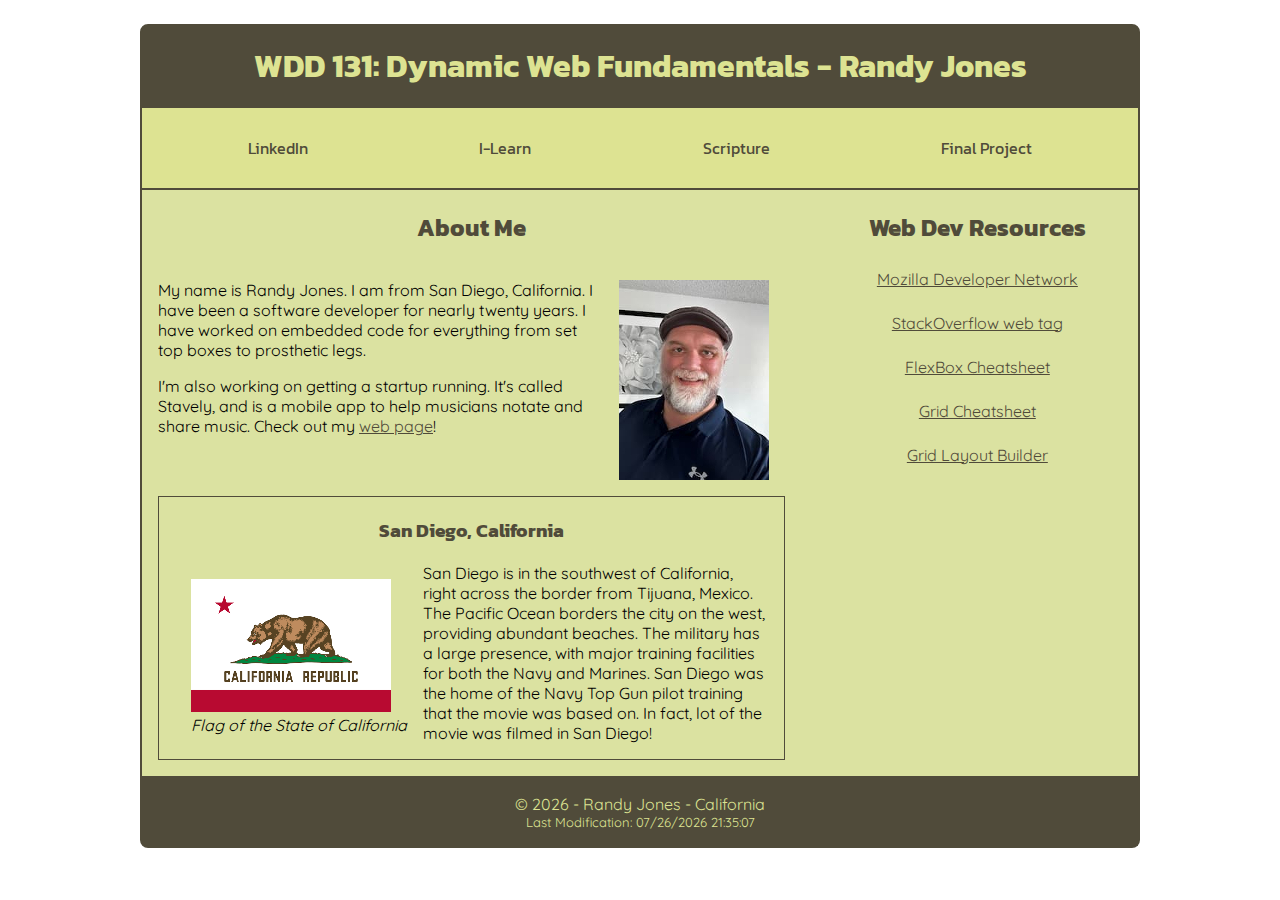
<file: index.html>
<!DOCTYPE html>
<html lang="en-US">
    <head>
        <meta charset="utf-8">
        <meta http-equiv="X-UA-Compatible" content="IE=edge">
        <title>WDD 131 - Dynamic Web Fundamentals - Randy Jones</title>
        <meta name="description" content="WDD 131 - Dynamic Web Fundamentals, Randy Jones, byu-i, dynamic css, home">
        <meta name="author" content="Randy Jones">
        <meta name="viewport" content="width=device-width, initial-scale=1">
        <link rel="preconnect" href="https://fonts.googleapis.com">
        <link rel="preconnect" href="https://fonts.gstatic.com" crossorigin>
        <link rel="stylesheet" href="styles/base.css">
    </head>
    <body>
        <script src="scripts/getdates.js" async defer></script>
        <header>
            <h1>WDD 131: Dynamic Web Fundamentals - Randy Jones</h1>
            <nav>
               <a href="https://www.linkedin.com/in/randytjones">LinkedIn</a>
               <a href="https://byui.instructure.com/">I-Learn</a>
               <a href="https://www.churchofjesuschrist.org/study/scriptures/ot/josh/24?lang=eng&id=p15#p15">Scripture</a>
               <a href="">Final Project</a>
            </nav>
        </header>
        <main>
            <section class="card">
                <h2>About Me</h2>
                <div class="introduction">
                    <img id="profile-img" src="images/profile.webp" alt="Profile picture">
                    <p>
                        My name is Randy Jones.  I am from San Diego, California.  I have been
                        a software developer for nearly twenty years.  I have worked on embedded
                        code for everything from set top boxes to prosthetic legs.
                    </p>
                    <p>
                        I'm also working on getting a startup running.  It's called Stavely, and
                        is a mobile app to help musicians notate and share music.  Check out my
                        <a href="https://www.stavely.xyz">web page</a>!
                    </p>
                </div>
                <div class="san-diego">
                    <h3>San Diego, California</h3>
                    <figure>
                        <img id="ca-flag-img" src="images/ca-flag.webp" alt="California flag">
                        <figcaption>Flag of the State of California</figcaption>
                    </figure>
                    <p>
                        San Diego is in the southwest of California, right across the border from Tijuana, Mexico.
                        The Pacific Ocean borders the city on the west, providing abundant beaches.  The military
                        has a large presence, with major training facilities for both the Navy and Marines.  San Diego
                        was the home of the Navy Top Gun pilot training that the movie was based on.  In fact,  lot of the
                        movie was filmed in San Diego!
                    </p>
                </div>
            </section>
            <section class="card">
                <h2>Web Dev Resources</h2>
                <ul>
                    <li><a href="https://developer.mozilla.org/en-US/">Mozilla Developer Network</a></li>
                    <li><a href="https://stackoverflow.com/questions/tagged/web">StackOverflow web tag</a></li>
                    <li><a href="https://flexbox.malven.co/">FlexBox Cheatsheet</a></li>
                    <li><a href="https://grid.malven.co/">Grid Cheatsheet</a></li>
                    <li><a href="https://alialaa.github.io/css-grid-cheat-sheet/">Grid Layout Builder</a></li>
                </ul>
            </section>
        </main>
        <footer>
            <p>&copy; <span id="currentyear"></span> - Randy Jones - California</p>
            <p id="lastModified"></p>
        </footer>
    </body>
</html>
</file>
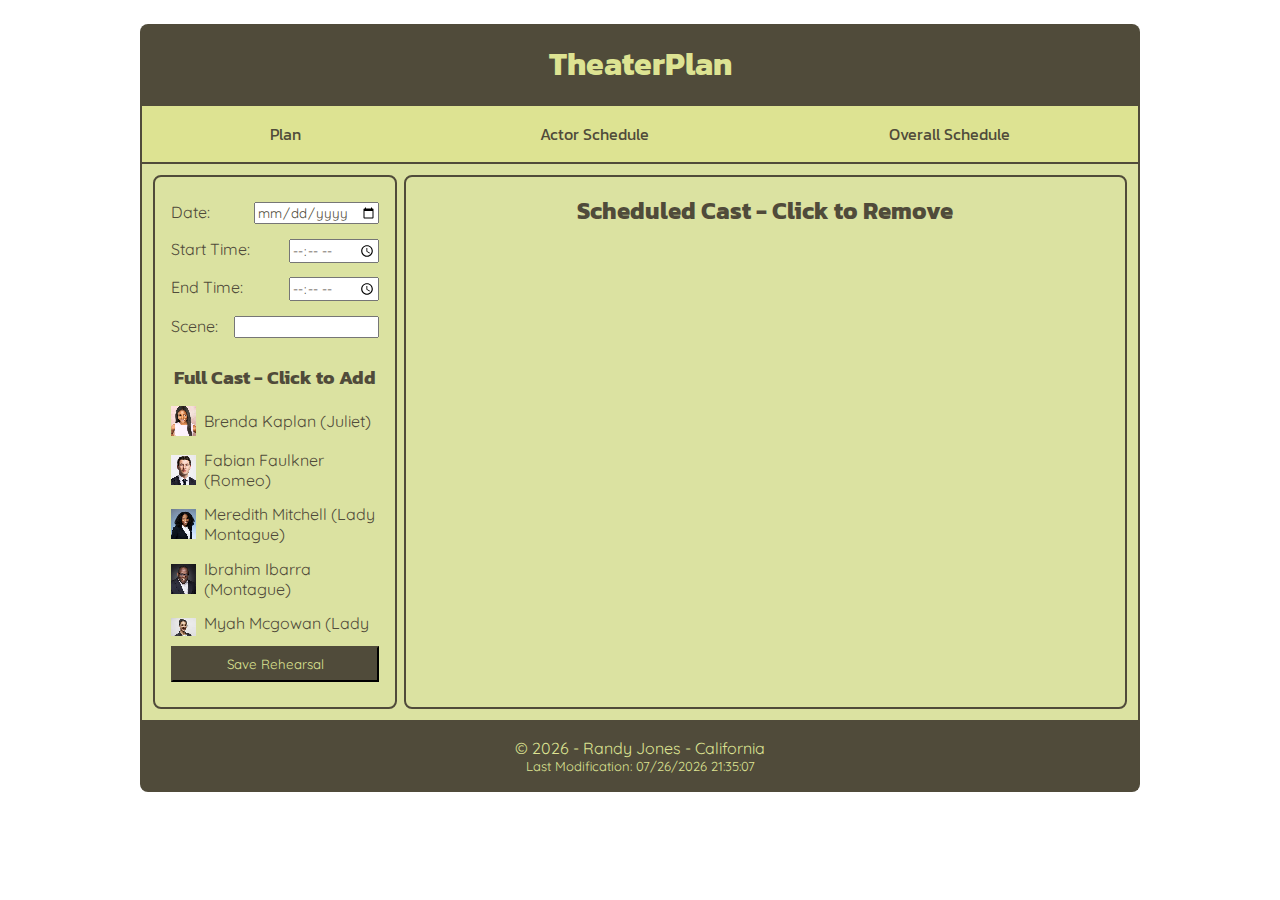
<file: project/index.html>
<!DOCTYPE html>
<html lang="en-US">
    <head>
        <meta charset="utf-8">
        <meta http-equiv="X-UA-Compatible" content="IE=edge">
        <title>Edit Rehearsal</title>
        <meta name="description" content="TheaterPlan - Schedule Rehearsal">
        <meta name="author" content="Randy Jones">
        <meta name="viewport" content="width=device-width, initial-scale=1">
        <link rel="stylesheet" href="styles/base.css">
        <link rel="preconnect" href="https://fonts.googleapis.com">
        <link rel="preconnect" href="https://fonts.gstatic.com" crossorigin>
        <script src="scripts/getdates.js" defer></script>
        <script src="scripts/index.js" defer></script>
    </head>
    <body>
        <header>
            <h1>TheaterPlan</h1>
            <nav>
                <a href="index.html">Plan</a>
                <a href="actor.html">Actor Schedule</a>
                <a href="overall.html">Overall Schedule</a>
            </nav>
        </header>
        <main>
            <div class="panel" id="details">
                <form onsubmit="save_form(event)">
                    <div class="input">
                        <label for="date">Date</label>
                        <input type="date" name="date" id="date" required>
                    </div>
                    <div class="input">
                        <label for="start-time">Start Time</label>
                        <input type="time" name="start-time" id="start-time" required>
                    </div>
                    <div class="input">
                        <label for="end-time">End Time</label>
                        <input type="time" name="end-time" id="end-time" required>
                    </div>
                    <div class="input">
                        <label for="scene">Scene</label>
                        <input type="text" name="scene" id="scene">
                    </div>
                    <h3>Full Cast - Click to Add</h3>
                    <div class="scrollable" id="fullcast"></div>
                    <div class="input">
                        <input type="submit" value="Save Rehearsal">
                    </div>
                </form>
            </div>
            <div class="panel" id="actors-panel">
                <h2>Scheduled Cast - Click to Remove</h2>
                <div id="actors"></div>
            </div>
        </main>
        <footer>
            <p>&copy; <span id="currentyear"></span> - Randy Jones - California</p>
            <p id="lastModified"></p>
        </footer>
    </body>
</html>
</file>
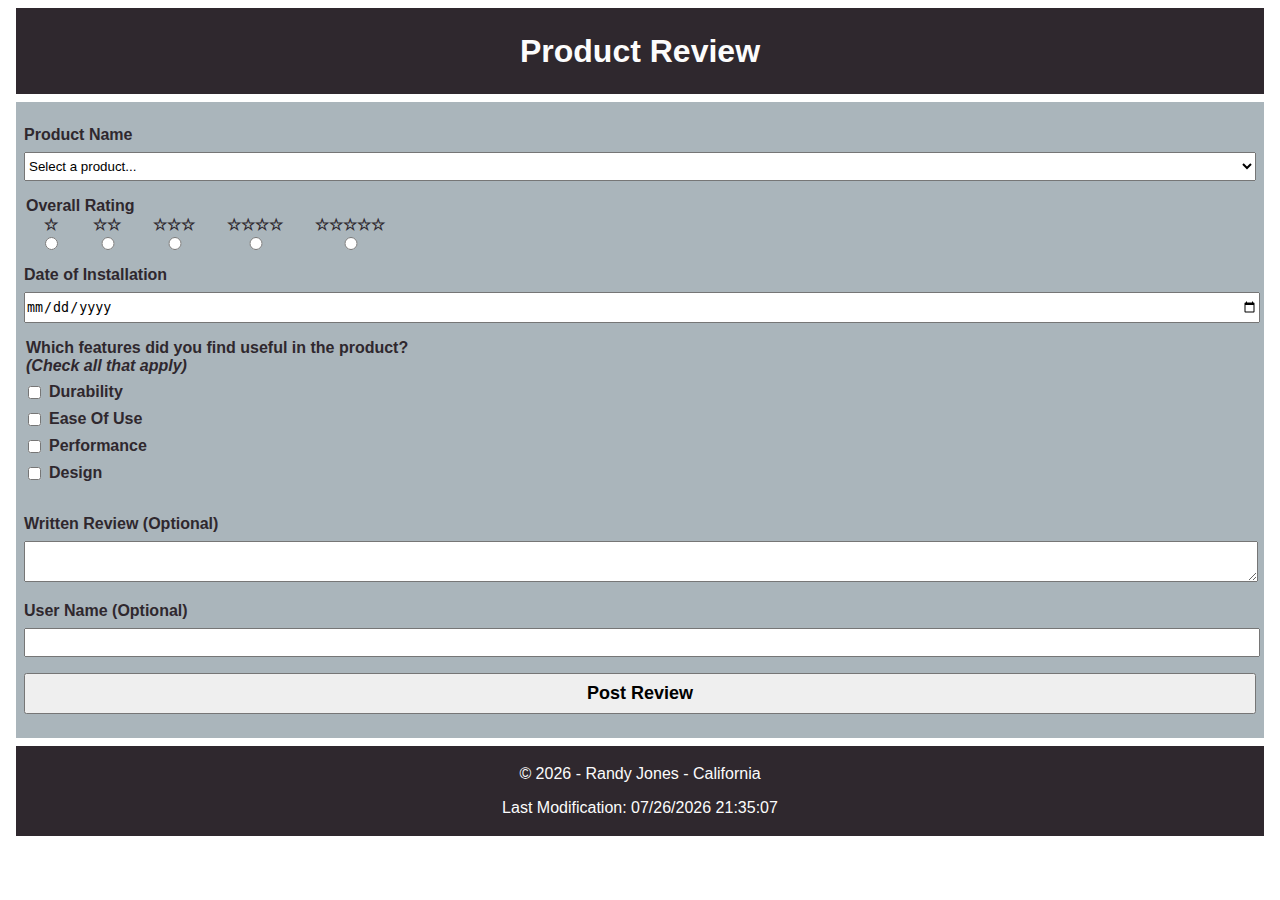
<file: form.html>
<!DOCTYPE html>
<html lang="en-US">
    <head>
        <meta charset="utf-8">
        <meta http-equiv="X-UA-Compatible" content="IE=edge">
        <title>Product Review</title>
        <meta name="description" content="Product Review form">
        <meta name="author" content="Randy Jones">
        <meta name="viewport" content="width=device-width, initial-scale=1">
        <link rel="preconnect" href="https://fonts.googleapis.com">
        <link rel="preconnect" href="https://fonts.gstatic.com" crossorigin>
        <link href="https://fonts.googleapis.com/css2?family=Arsenal+SC:ital,wght@0,400;0,700;1,400&display=swap" rel="stylesheet">
        <link rel="stylesheet" href="styles/form.css">
    </head>
    <body>
        <script src="scripts/form.js" defer></script>
        <script src="scripts/getdates.js" defer></script>
        <header>
            <h1>Product Review</h1>
        </header>
        <main>
            <form method="get" action="review.html">
                <label for="product">Product Name</label>
                <select name="product" id="product" required>
                    <option value="" selected disabled>Select a product...</option>
                </select>
                <fieldset id="rating">
                    <legend>Overall Rating</legend>
                    <div class="radio_group">
                        <div class="radio_input">
                            <label for="one_star">&star;</label>
                            <input type="radio" id="one_star" name="rating" value="one_star" required>
                        </div>
                        <div class="radio_input">
                            <label for="two_star">&star;&star;</label>
                            <input type="radio" id="two_star" name="rating" value="two_star" required>
                        </div>
                        <div class="radio_input">
                            <label for="three_star">&star;&star;&star;</label>
                            <input type="radio" id="three_star" name="rating" value="three_star" required>
                        </div>
                        <div class="radio_input">
                            <label for="four_star">&star;&star;&star;&star;</label>
                            <input type="radio" id="four_star" name="rating" value="four_star" required>
                        </div>
                        <div class="radio_input">
                            <label for="five_star">&star;&star;&star;&star;&star;</label>
                            <input type="radio" id="five_star" name="rating" value="five_star" required>
                        </div>
                    </div>
                </fieldset>
                <label>Date of Installation</label>
                <input type="date" name="date" id="date" required>
                <fieldset id="features">
                    <legend>
                        Which features did you find useful in the product?
                        <br>
                        <i>(Check all that apply)</i>
                    </legend>
                    <div class="checkbox_input">
                        <input type="checkbox" id="durability" name="durability">
                        <label for="durability">Durability</label>
                    </div>
                    <div class="checkbox_input">
                        <input type="checkbox" id="easeofuse" name="easeofuse">
                        <label for="easeofuse">Ease Of Use</label>
                    </div>
                    <div class="checkbox_input">
                        <input type="checkbox" id="performance" name="performance">
                        <label for="performance">Performance</label>
                    </div>
                    <div class="checkbox_input">
                        <input type="checkbox" id="design" name="design">
                        <label for="design">Design</label>
                    </div>
                </fieldset>
                <label for="review">Written Review (Optional)</label>
                <textarea id="review" name="review"></textarea>
                <label for="username">User Name (Optional)</label>
                <input type="text" id="username" name="username">
                <input type="submit" value="Post Review">
            </form>
        </main>
        <footer>
            <p>&copy; <span id="currentyear"></span> - Randy Jones - California</p>
            <p id="lastModified"></p>
        </footer>
    </body>
</html>
</file>
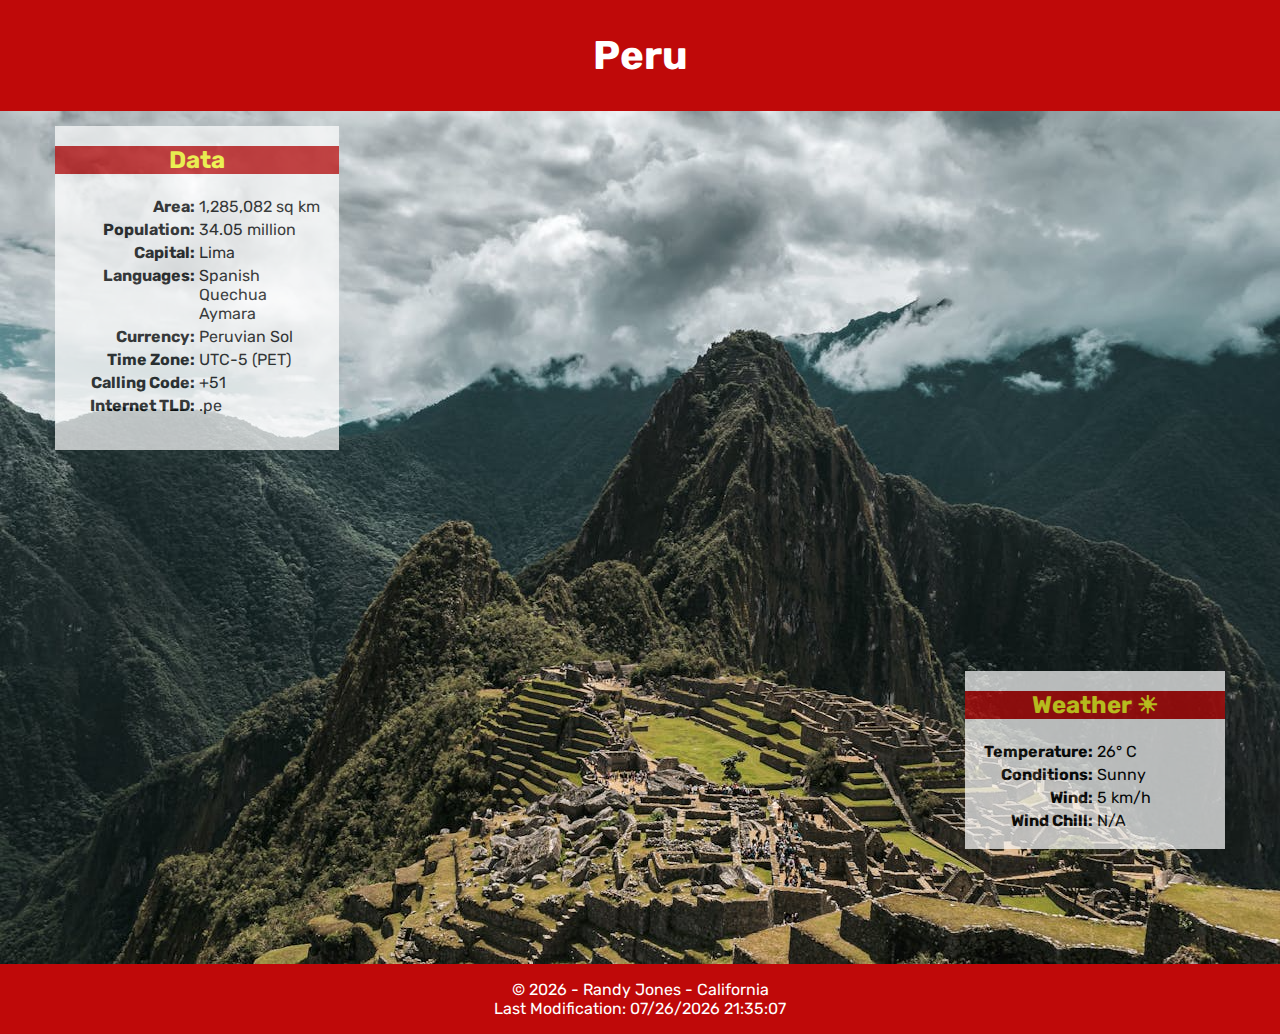
<file: place.html>
<!DOCTYPE html>
<html lang="en-US">
    <head>
        <meta charset="utf-8">
        <meta http-equiv="X-UA-Compatible" content="IE=edge">
        <title>WDD 131 - Week 2 - Peru</title>
        <meta name="description" content="WDD 131 - Week 2 - Peru">
        <meta name="author" content="Randy Jones">
        <meta name="viewport" content="width=device-width, initial-scale=1">
        <link rel="stylesheet" href="styles/place.css">
        <script src="scripts/place.js" defer></script>
        <script src="scripts/getdates.js" defer></script>
        <link rel="preconnect" href="https://fonts.googleapis.com">
        <link rel="preconnect" href="https://fonts.gstatic.com" crossorigin>
        <link href="https://fonts.googleapis.com/css2?family=Rubik:wght@300..900&display=swap" rel="stylesheet">
    </head>
    <body>
        <header>
            <h1>Peru</h1>
        </header>
        <main>
            <div id="hero">
                <picture>
                    <source media="(min-width:650px)" srcset="images/hero-large.webp">
                    <img id="hero-image" src="images/hero-small.webp" alt="Hero image">
                </picture>
                <article id="data">
                    <h2>Data</h2>
                    <table>
                        <tr><td class="label">Area:</td><td class="value">1,285,082 sq km</td></tr>
                        <tr><td class="label">Population:</td><td class="value">34.05 million</td></tr>
                        <tr><td class="label">Capital:</td><td class="value">Lima</td></tr>
                        <tr><td class="label">Languages:</td><td class="value">Spanish<br>Quechua<br>Aymara</td></tr>
                        <tr><td class="label">Currency:</td><td class="value">Peruvian Sol</td></tr>
                        <tr><td class="label">Time Zone:</td><td class="value">UTC-5 (PET)</td></tr>
                        <tr><td class="label">Calling Code:</td><td class="value">+51</td></tr>
                        <tr><td class="label">Internet TLD:</td><td class="value">.pe</td></tr>
                    </table>
                </article>
                <article id="weather">
                    <h2>Weather</h2>
                    <img id="weather-icon" src="images/1530392_weather_sun_sunny_temperature_icon.svg" alt="Sunny">
                    <table>
                        <tr><td class="label">Temperature:</td><td class="value">26° C</td></tr>
                        <tr><td class="label">Conditions:</td><td class="value">Sunny</td></tr>
                        <tr><td class="label">Wind:</td><td class="value">5 km/h</td></tr>
                        <tr><td class="label">Wind Chill:</td><td class="value" id="wind_chill"></td></tr>
                    </table>
                </article>
            </div>
        </main>
        <footer>
            <p>&copy; <span id="currentyear"></span> - Randy Jones - California</p>
            <p id="lastModified"></p>
        </footer>
    </body>
</html>
</file>
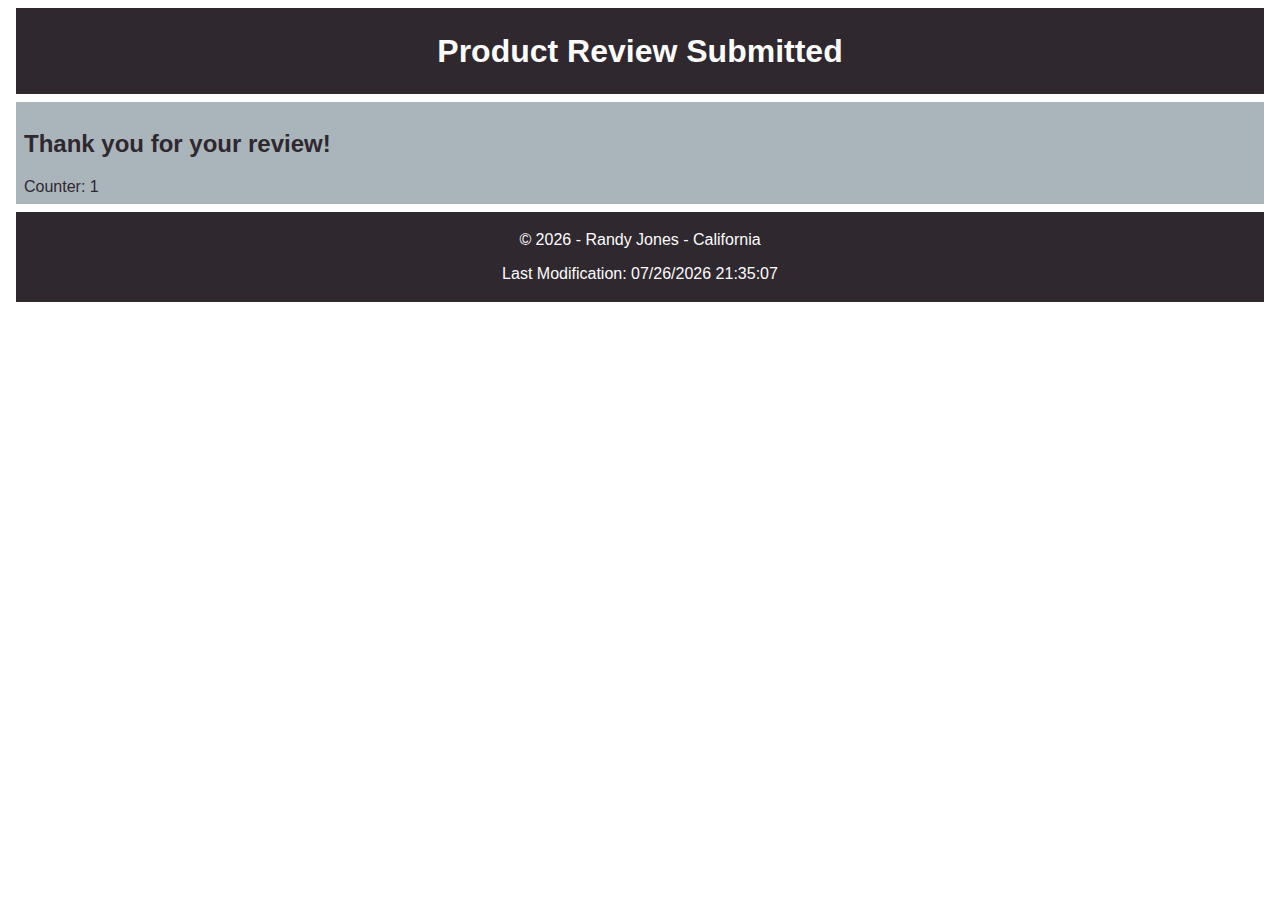
<file: review.html>
<!DOCTYPE html>
<html lang="en-US">
    <head>
        <meta charset="utf-8">
        <meta http-equiv="X-UA-Compatible" content="IE=edge">
        <title>Product Review Submitted</title>
        <meta name="description" content="Product Review Confirmation">
        <meta name="author" content="Randy Jones">
        <meta name="viewport" content="width=device-width, initial-scale=1">
        <link rel="preconnect" href="https://fonts.googleapis.com">
        <link rel="preconnect" href="https://fonts.gstatic.com" crossorigin>
        <link href="https://fonts.googleapis.com/css2?family=Arsenal+SC:ital,wght@0,400;0,700;1,400&display=swap" rel="stylesheet">
        <link rel="stylesheet" href="styles/form.css">
    </head>
    <body>
        <script src="scripts/review.js" defer></script>
        <script src="scripts/getdates.js" defer></script>
        <header>
            <h1>Product Review Submitted</h1>
        </header>
        <main>
            <h2>Thank you for your review!</h2>
            <div id="counter"></div>
        </main>
        <footer>
            <p>&copy; <span id="currentyear"></span> - Randy Jones - California</p>
            <p id="lastModified"></p>
        </footer>
    </body>
</html>
</file>
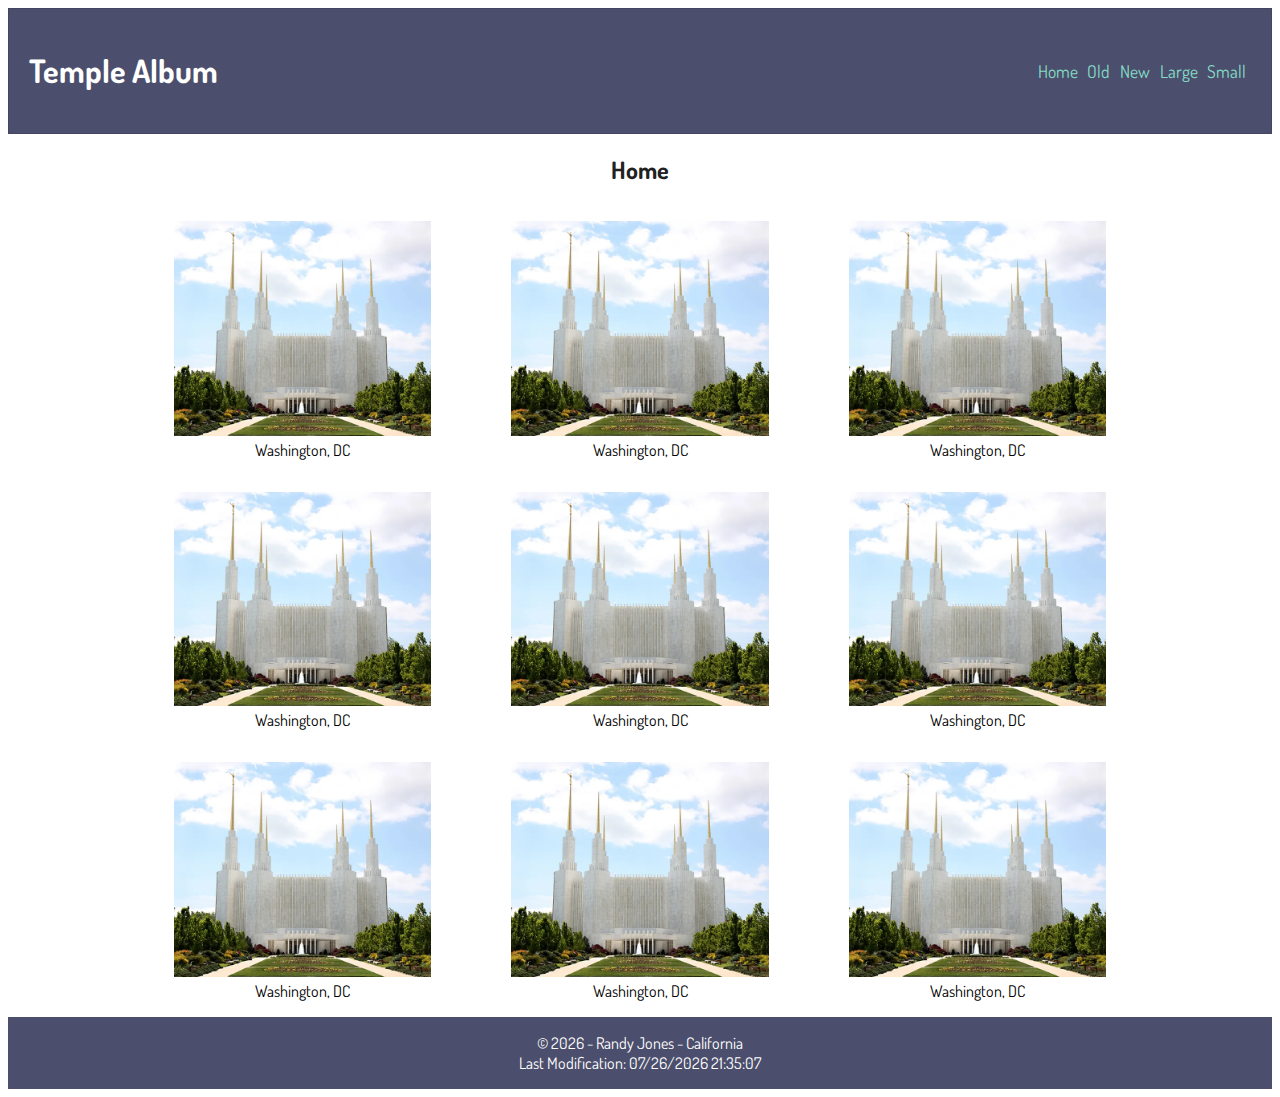
<file: temples.html>
<!DOCTYPE html>
<html lang="en-US">
    <head>
        <meta charset="utf-8">
        <title>Temple Album</title>
        <meta name="description" content="Temple Album">
        <meta name="viewport" content="width=device-width, initial-scale=1">
        <meta name="author" content="Randy Jones">
        <link rel="stylesheet" href="styles/temples.css">
        <link rel="stylesheet" href="styles/temples-large.css">
        <link rel="preconnect" href="https://fonts.googleapis.com">
        <link rel="preconnect" href="https://fonts.gstatic.com" crossorigin>
        <link href="https://fonts.googleapis.com/css2?family=Dosis&display=swap" rel="stylesheet">
        <script src="scripts/temples.js" defer></script>
        <script src="scripts/getdates.js" defer></script>
    </head>
    <body>
        <header>
            <h1>Temple Album</h1>
            <button id="menu" title="Menu"></button>
            <nav class="navigation">
                <a href="#" title="Home">Home</a>
                <a href="#" title="Old">Old</a>
                <a href="#" title="New">New</a>
                <a href="#" title="Large">Large</a>
                <a href="#" title="Small">Small</a>
            </nav>
        </header>
        <main>
            <h2 id="page-title">Home</h2>
            <div id="gallery">
                <figure>
                    <img src="images/washington_dc_temple.webp" alt="Washington, DC temple">
                    <figcaption>Washington, DC</figcaption>
                </figure>
                <figure>
                    <img src="images/washington_dc_temple.webp" alt="Washington, DC temple">
                    <figcaption>Washington, DC</figcaption>
                </figure>
                <figure>
                    <img src="images/washington_dc_temple.webp" alt="Washington, DC temple">
                    <figcaption>Washington, DC</figcaption>
                </figure>
                <figure>
                    <img src="images/washington_dc_temple.webp" alt="Washington, DC temple">
                    <figcaption>Washington, DC</figcaption>
                </figure>
                <figure>
                    <img src="images/washington_dc_temple.webp" alt="Washington, DC temple">
                    <figcaption>Washington, DC</figcaption>
                </figure>
                <figure>
                    <img src="images/washington_dc_temple.webp" alt="Washington, DC temple">
                    <figcaption>Washington, DC</figcaption>
                </figure>
                <figure>
                    <img src="images/washington_dc_temple.webp" alt="Washington, DC temple">
                    <figcaption>Washington, DC</figcaption>
                </figure>
                <figure>
                    <img src="images/washington_dc_temple.webp" alt="Washington, DC temple">
                    <figcaption>Washington, DC</figcaption>
                </figure>
                <figure>
                    <img src="images/washington_dc_temple.webp" alt="Washington, DC temple">
                    <figcaption>Washington, DC</figcaption>
                </figure>
            </div>
        </main>
        <footer>
            <p>&copy; <span id="currentyear"></span> - Randy Jones - California</p>
            <p id="lastModified"></p>
        </footer>
    </body>
</html>
</file>
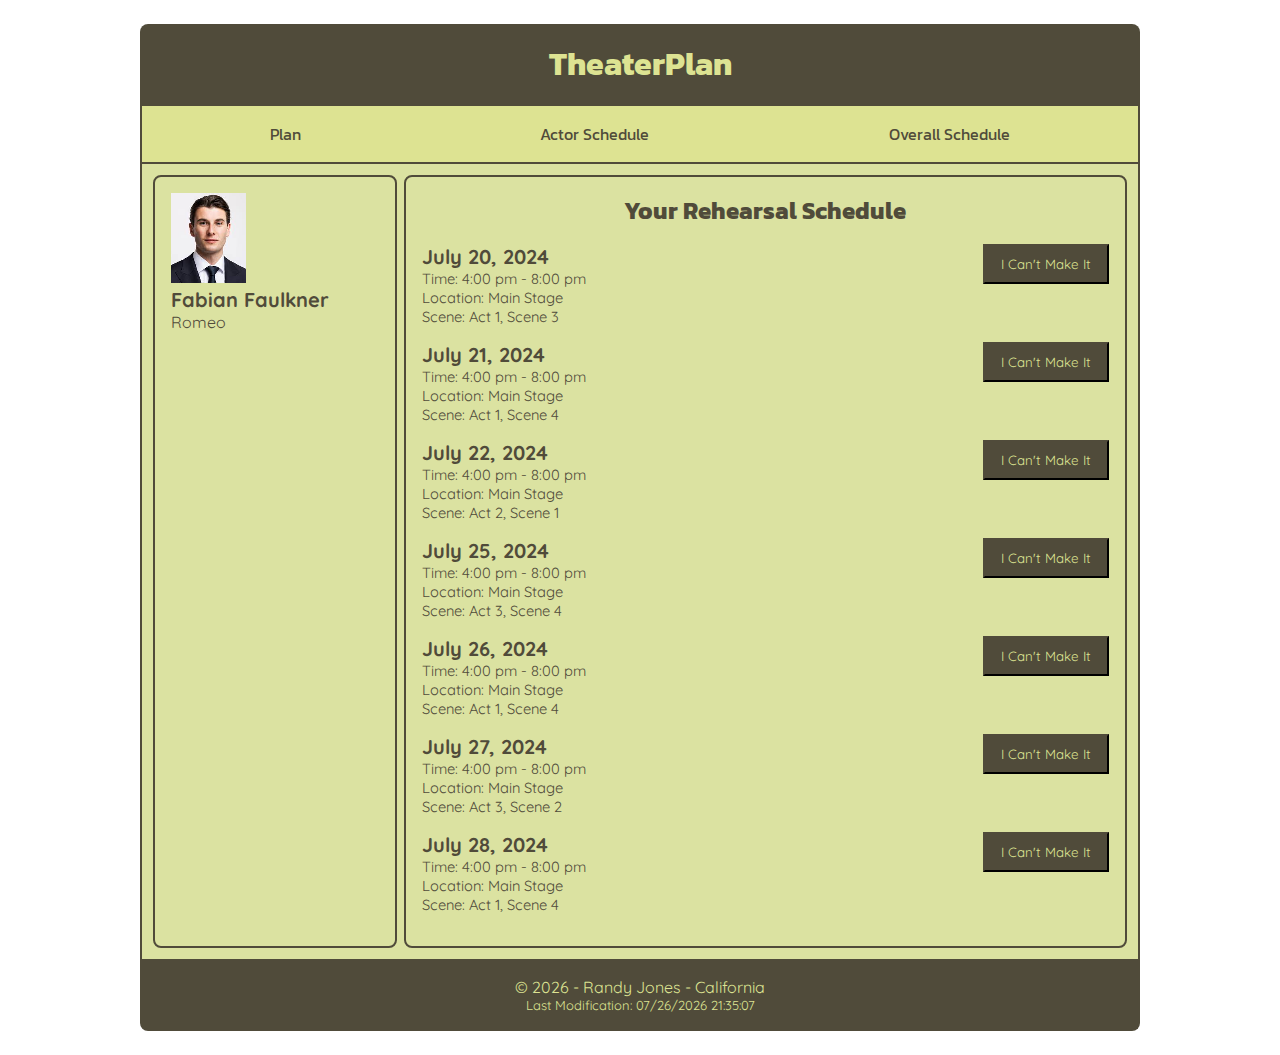
<file: project/actor.html>
<!DOCTYPE html>
<html lang="en-US">
    <head>
        <meta charset="utf-8">
        <meta http-equiv="X-UA-Compatible" content="IE=edge">
        <title>Your Schedule</title>
        <meta name="description" content="TheaterPlan - Actor Rehearsal Schedule">
        <meta name="author" content="Randy Jones">
        <meta name="viewport" content="width=device-width, initial-scale=1">
        <link rel="stylesheet" href="styles/base.css">
        <link rel="preconnect" href="https://fonts.googleapis.com">
        <link rel="preconnect" href="https://fonts.gstatic.com" crossorigin>
        <script src="scripts/getdates.js" defer></script>
        <script src="scripts/schedule.js" defer></script>
    </head>
    <body>
        <header>
            <h1>TheaterPlan</h1>
            <nav>
                <a href="index.html">Plan</a>
                <a href="actor.html">Actor Schedule</a>
                <a href="overall.html">Overall Schedule</a>
            </nav>
        </header>
        <main>
            <div class="panel" id="info">
                <img src="images/male-1.webp" alt="Headshot for Fabian Faulkner">
                <p class="name">Fabian Faulkner</p>
                <p class="role">Romeo</p>
            </div>
            <div class="panel" id="schedule-panel">
                <h2>Your Rehearsal Schedule</h2>
                <form onsubmit="hide_element(event)">
                    <div class="rehearsal">
                        <div class="rehearsal-details">
                            <p class="date">July 20, 2024</p>
                            <p class="time">Time: 4:00 pm - 8:00 pm</p>
                            <p class="location">Location: Main Stage</p>
                            <p class="scene">Scene: Act 1, Scene 3</p>
                        </div>
                        <input type="submit" value="I Can't Make It">
                    </div>
                </form>
                <form onsubmit="hide_element(event)">
                    <div class="rehearsal">
                        <div class="rehearsal-details">
                            <p class="date">July 21, 2024</p>
                            <p class="time">Time: 4:00 pm - 8:00 pm</p>
                            <p class="location">Location: Main Stage</p>
                            <p class="scene">Scene: Act 1, Scene 4</p>
                        </div>
                        <input type="submit" value="I Can't Make It">
                    </div>
                </form>
                <form onsubmit="hide_element(event)">
                    <div class="rehearsal">
                        <div class="rehearsal-details">
                            <p class="date">July 22, 2024</p>
                            <p class="time">Time: 4:00 pm - 8:00 pm</p>
                            <p class="location">Location: Main Stage</p>
                            <p class="scene">Scene: Act 2, Scene 1</p>
                        </div>
                        <input type="submit" value="I Can't Make It">
                    </div>
                </form>
                <form onsubmit="hide_element(event)">
                    <div class="rehearsal">
                        <div class="rehearsal-details">
                            <p class="date">July 25, 2024</p>
                            <p class="time">Time: 4:00 pm - 8:00 pm</p>
                            <p class="location">Location: Main Stage</p>
                            <p class="scene">Scene: Act 3, Scene 4</p>
                        </div>
                        <input type="submit" value="I Can't Make It">
                    </div>
                </form>
                <form onsubmit="hide_element(event)">
                    <div class="rehearsal">
                        <div class="rehearsal-details">
                            <p class="date">July 26, 2024</p>
                            <p class="time">Time: 4:00 pm - 8:00 pm</p>
                            <p class="location">Location: Main Stage</p>
                            <p class="scene">Scene: Act 1, Scene 4</p>
                        </div>
                        <input type="submit" value="I Can't Make It">
                    </div>
                </form>
                <form onsubmit="hide_element(event)">
                    <div class="rehearsal">
                        <div class="rehearsal-details">
                            <p class="date">July 27, 2024</p>
                            <p class="time">Time: 4:00 pm - 8:00 pm</p>
                            <p class="location">Location: Main Stage</p>
                            <p class="scene">Scene: Act 3, Scene 2</p>
                        </div>
                        <input type="submit" value="I Can't Make It">
                    </div>
                </form>
                <form onsubmit="hide_element(event)">
                    <div class="rehearsal">
                        <div class="rehearsal-details">
                            <p class="date">July 28, 2024</p>
                            <p class="time">Time: 4:00 pm - 8:00 pm</p>
                            <p class="location">Location: Main Stage</p>
                            <p class="scene">Scene: Act 1, Scene 4</p>
                        </div>
                        <input type="submit" value="I Can't Make It">
                    </div>
                </form>
            </div>
        </main>
        <footer>
            <p>&copy; <span id="currentyear"></span> - Randy Jones - California</p>
            <p id="lastModified"></p>
        </footer>
    </body>
</html>
</file>
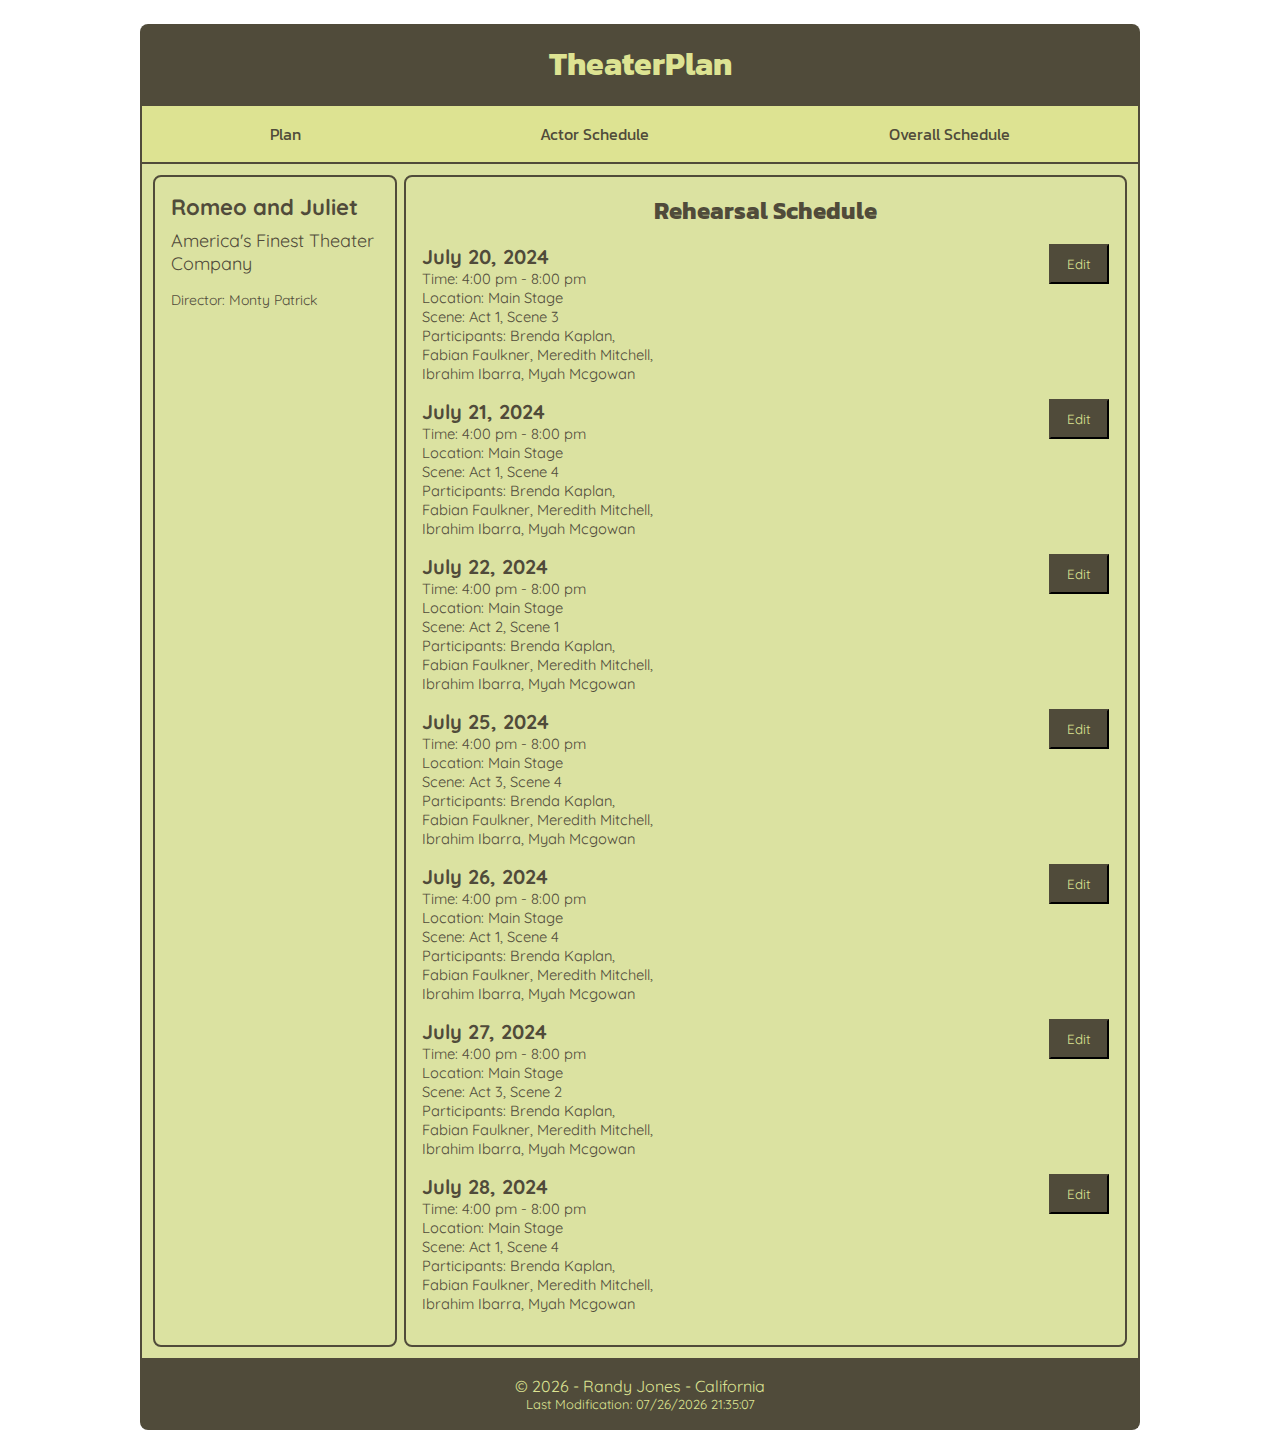
<file: project/overall.html>
<!DOCTYPE html>
<html lang="en-US">
    <head>
        <meta charset="utf-8">
        <meta http-equiv="X-UA-Compatible" content="IE=edge">
        <title>Overall Schedule</title>
        <meta name="description" content="TheaterPlan - Overall Cast Rehearsal Schedule">
        <meta name="author" content="Randy Jones">
        <meta name="viewport" content="width=device-width, initial-scale=1">
        <link rel="stylesheet" href="styles/base.css">
        <link rel="preconnect" href="https://fonts.googleapis.com">
        <link rel="preconnect" href="https://fonts.gstatic.com" crossorigin>
        <script src="scripts/getdates.js" defer></script>
        <script src="scripts/schedule.js" defer></script>
    </head>
    <body>
        <header>
            <h1>TheaterPlan</h1>
            <nav>
                <a href="index.html">Plan</a>
                <a href="actor.html">Actor Schedule</a>
                <a href="overall.html">Overall Schedule</a>
            </nav>
        </header>
        <main>
            <div class="panel" id="info">
                <p class="title">Romeo and Juliet</p>
                <p class="company">America's Finest Theater Company</p>
                <p class="director">Director: Monty Patrick</p>
            </div>
            <div class="panel" id="schedule-panel">
                <h2>Rehearsal Schedule</h2>
                <form action="index.html">
                    <div class="rehearsal">
                        <div class="rehearsal-details">
                            <p class="date">July 20, 2024</p>
                            <p class="time">Time: 4:00 pm - 8:00 pm</p>
                            <p class="location">Location: Main Stage</p>
                            <p class="scene">Scene: Act 1, Scene 3</p>
                            <p class="participants">Participants: Brenda Kaplan, Fabian Faulkner, Meredith Mitchell, Ibrahim Ibarra, Myah Mcgowan</p>
                        </div>
                        <input type="submit" value="Edit">
                    </div>
                </form>
                <form action="index.html">
                    <div class="rehearsal">
                        <div class="rehearsal-details">
                            <p class="date">July 21, 2024</p>
                            <p class="time">Time: 4:00 pm - 8:00 pm</p>
                            <p class="location">Location: Main Stage</p>
                            <p class="scene">Scene: Act 1, Scene 4</p>
                            <p class="participants">Participants: Brenda Kaplan, Fabian Faulkner, Meredith Mitchell, Ibrahim Ibarra, Myah Mcgowan</p>
                        </div>
                        <input type="submit" value="Edit">
                    </div>
                </form>
                <form action="index.html">
                    <div class="rehearsal">
                        <div class="rehearsal-details">
                            <p class="date">July 22, 2024</p>
                            <p class="time">Time: 4:00 pm - 8:00 pm</p>
                            <p class="location">Location: Main Stage</p>
                            <p class="scene">Scene: Act 2, Scene 1</p>
                            <p class="participants">Participants: Brenda Kaplan, Fabian Faulkner, Meredith Mitchell, Ibrahim Ibarra, Myah Mcgowan</p>
                        </div>
                        <input type="submit" value="Edit">
                    </div>
                </form>
                <form action="index.html">
                    <div class="rehearsal">
                        <div class="rehearsal-details">
                            <p class="date">July 25, 2024</p>
                            <p class="time">Time: 4:00 pm - 8:00 pm</p>
                            <p class="location">Location: Main Stage</p>
                            <p class="scene">Scene: Act 3, Scene 4</p>
                            <p class="participants">Participants: Brenda Kaplan, Fabian Faulkner, Meredith Mitchell, Ibrahim Ibarra, Myah Mcgowan</p>
                        </div>
                        <input type="submit" value="Edit">
                    </div>
                </form>
                <form action="index.html">
                    <div class="rehearsal">
                        <div class="rehearsal-details">
                            <p class="date">July 26, 2024</p>
                            <p class="time">Time: 4:00 pm - 8:00 pm</p>
                            <p class="location">Location: Main Stage</p>
                            <p class="scene">Scene: Act 1, Scene 4</p>
                            <p class="participants">Participants: Brenda Kaplan, Fabian Faulkner, Meredith Mitchell, Ibrahim Ibarra, Myah Mcgowan</p>
                        </div>
                        <input type="submit" value="Edit">
                    </div>
                </form>
                <form action="index.html">
                    <div class="rehearsal">
                        <div class="rehearsal-details">
                            <p class="date">July 27, 2024</p>
                            <p class="time">Time: 4:00 pm - 8:00 pm</p>
                            <p class="location">Location: Main Stage</p>
                            <p class="scene">Scene: Act 3, Scene 2</p>
                            <p class="participants">Participants: Brenda Kaplan, Fabian Faulkner, Meredith Mitchell, Ibrahim Ibarra, Myah Mcgowan</p>
                        </div>
                        <input type="submit" value="Edit">
                    </div>
                </form>
                <form action="index.html">
                    <div class="rehearsal">
                        <div class="rehearsal-details">
                            <p class="date">July 28, 2024</p>
                            <p class="time">Time: 4:00 pm - 8:00 pm</p>
                            <p class="location">Location: Main Stage</p>
                            <p class="scene">Scene: Act 1, Scene 4</p>
                            <p class="participants">Participants: Brenda Kaplan, Fabian Faulkner, Meredith Mitchell, Ibrahim Ibarra, Myah Mcgowan</p>
                        </div>
                        <input type="submit" value="Edit">
                    </div>
                </form>
            </div>
        </main>
        <footer>
            <p>&copy; <span id="currentyear"></span> - Randy Jones - California</p>
            <p id="lastModified"></p>
        </footer>
    </body>
</html>
</file>
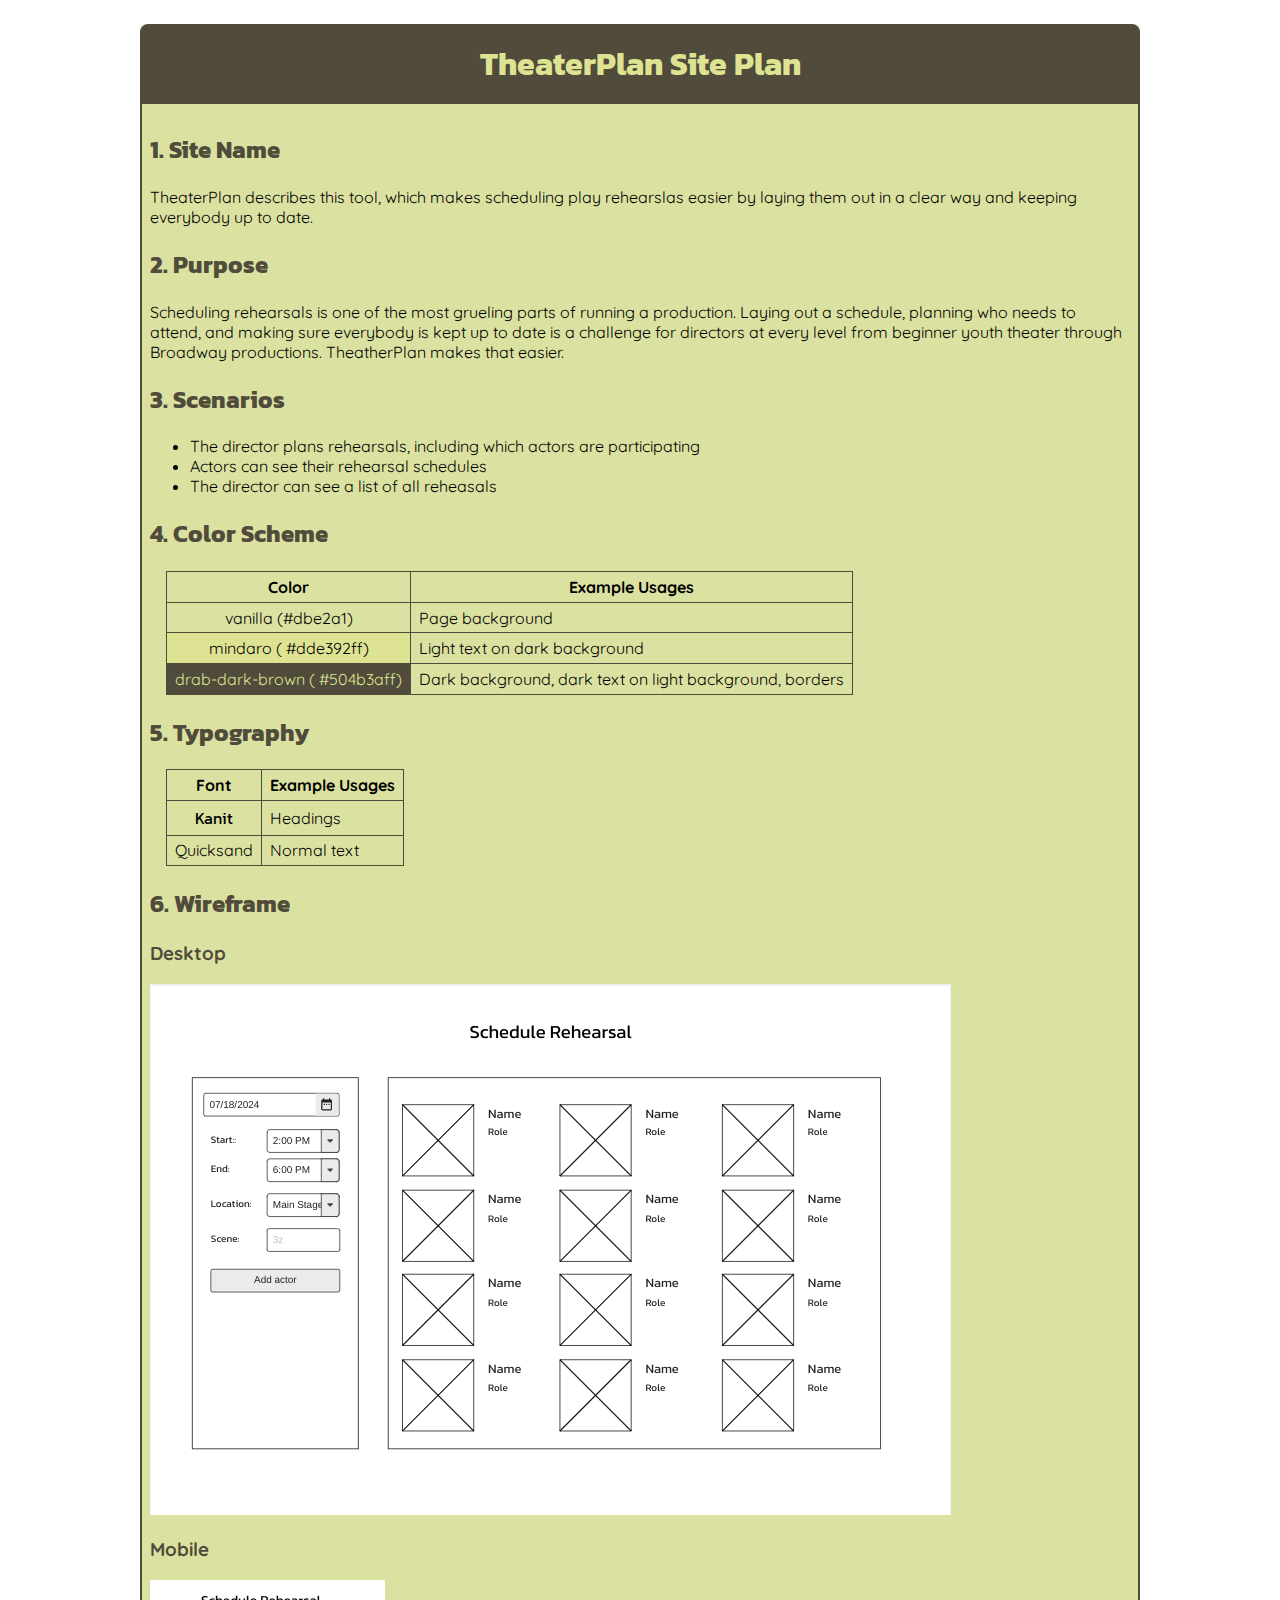
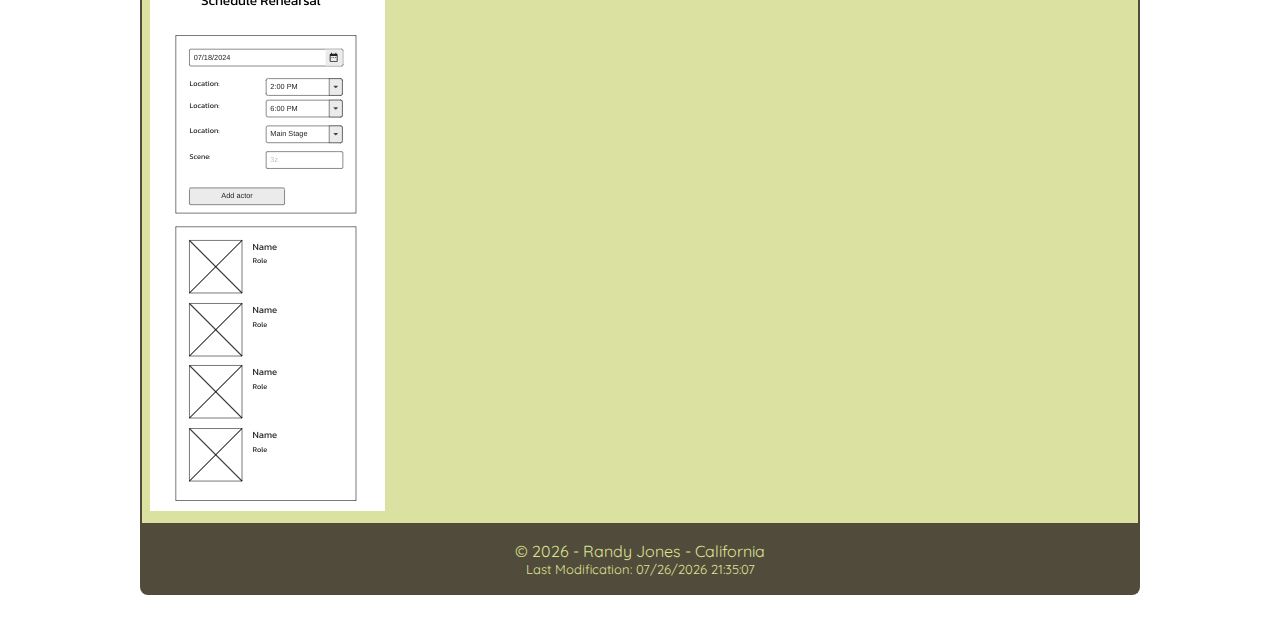
<file: project/siteplan.html>
<!DOCTYPE html>
<html lang="en-US">
    <head>
        <meta charset="utf-8">
        <meta http-equiv="X-UA-Compatible" content="IE=edge">
        <title>TheaterPlan Site Plan</title>
        <meta name="description" content="Site Plan for TheaterPlan site">
        <meta name="author" content="Randy Jones">
        <meta name="viewport" content="width=device-width, initial-scale=1">
        <link rel="stylesheet" href="styles/siteplan.css">
        <link rel="preconnect" href="https://fonts.googleapis.com">
        <link rel="preconnect" href="https://fonts.gstatic.com" crossorigin>
        <script src="scripts/getdates.js" async defer></script>
        <script src="scripts/siteplan.js" async defer></script>
    </head>
    <body>
        <header>
            <h1>TheaterPlan Site Plan</h1>
        </header>
        <main>
            <h2>1. Site Name</h2>
            <p>
                TheaterPlan describes this tool, which makes scheduling play rehearslas easier by laying them out in a clear way and keeping everybody up to date.
            </p>
            <h2>2. Purpose</h2>
            <p>
                Scheduling rehearsals is one of the most grueling parts of running a production.
                Laying out a schedule, planning who needs to attend, and making sure everybody is kept up to date is a challenge for directors at every level from beginner youth theater through Broadway productions.
                TheatherPlan makes that easier.
            </p>
            <h2>3. Scenarios</h2>
            <ul>
                <li>The director plans rehearsals, including which actors are participating</li>
                <li>Actors can see their rehearsal schedules</li>
                <li>The director can see a list of all reheasals</li>
            </ul>
            <h2>4. Color Scheme</h2>
            <table id="colors">
                <tr>
                    <th>Color</th>
                    <th>Example Usages</th>
                </tr>
            </table>
            <h2>5. Typography</h2>
            <table id="fonts">
                <tr>
                    <th>Font</th>
                    <th>Example Usages</th>
                </tr>
            </table>
            <h2>6. Wireframe</h2>
            <h3>Desktop</h3>
            <img src="images/full-wireframe.png" alt="Wireframe of desktop web page">
            <h3>Mobile</h3>
            <img src="images/mobile-wireframe.png" alt="Wireframe of mobile web page">
        </main>
        <footer>
            <p>&copy; <span id="currentyear"></span> - Randy Jones - California</p>
            <p id="lastModified"></p>
        </footer>
    </body>
</html>
</file>
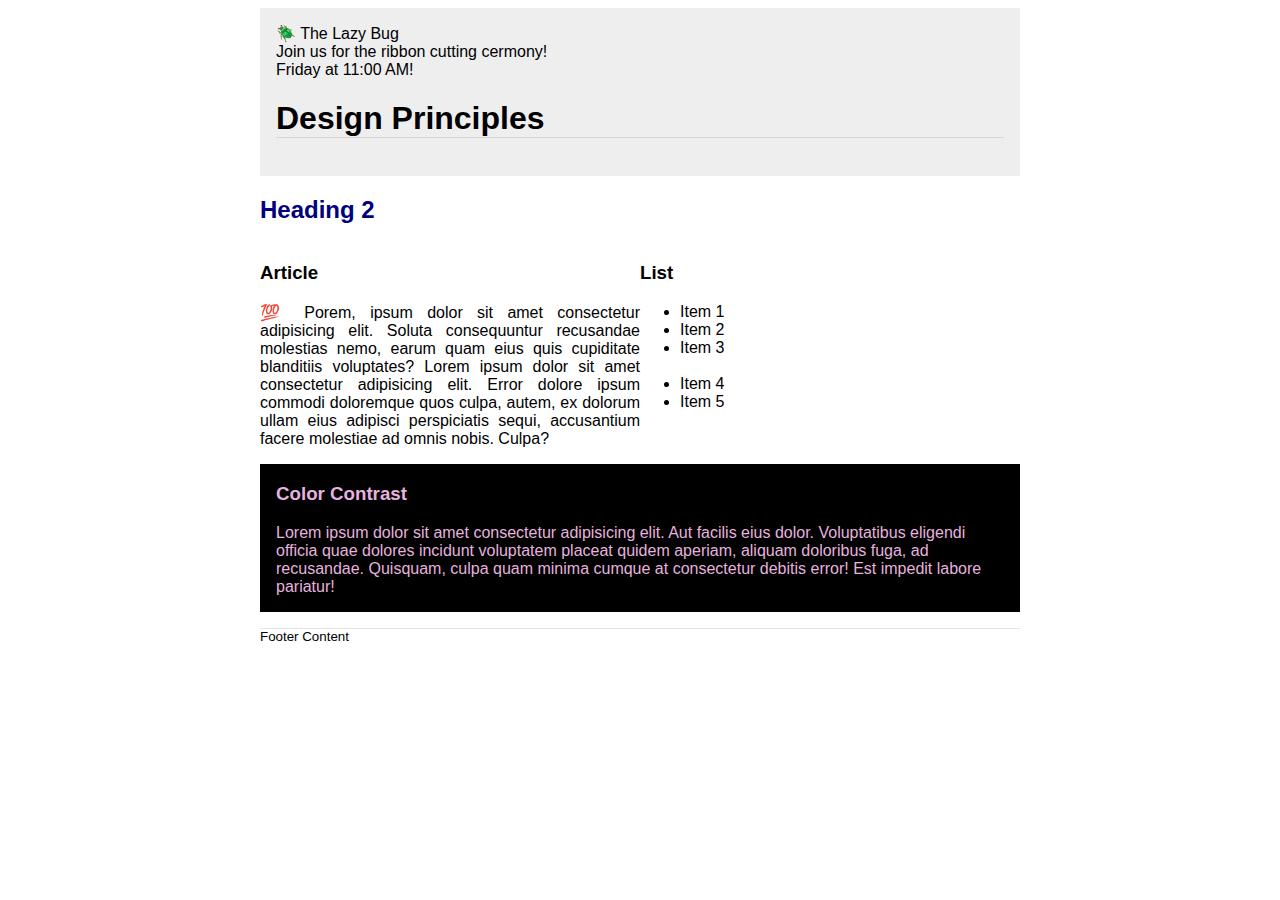
<file: week03/design.html>
<!DOCTYPE html>
<html>
    <head>
        <meta charset="utf-8">
        <meta http-equiv="X-UA-Compatible" content="IE=edge">
        <title>WDD 131 Week 3</title>
        <meta name="description" content="WDD 131 Week 3">
        <meta name="author" content="Randy Jones">
        <meta name="viewport" content="width=device-width, initial-scale=1">
        <link rel="stylesheet" href="styles/design.css">
        <script src="" async defer></script>
    </head>
    <body>
        <header>
            <div class="banner">🪲 The Lazy Bug<br>Join us for the ribbon cutting cermony!<br>Friday at 11:00 AM!</marquee>
            <h1>Design Principles</h1>
        </header>
        <main>
            <h2>Heading 2</h2>
            <section>
                <h3>Article</h3>
                <article>
                    <p>💯 Porem, ipsum dolor sit amet consectetur adipisicing elit. Soluta consequuntur recusandae molestias nemo, earum quam eius quis cupiditate blanditiis voluptates? Lorem ipsum dolor sit amet consectetur adipisicing elit. Error dolore ipsum commodi doloremque quos culpa, autem, ex dolorum ullam eius adipisci perspiciatis sequi, accusantium facere molestiae ad omnis nobis. Culpa?</p>
                </article>
            </section>
            <section>
                <h3>List</h3>
                <ul>
                    <li>Item 1</li>
                    <li>Item 2</li>
                    <li>Item 3<br><br></li>
                    <li>Item 4</li>
                    <li>Item 5</li>
                </ul>
            </section>
            <div class="callout">
                <h3>Color Contrast</h3>
                <p>Lorem ipsum dolor sit amet consectetur adipisicing elit. Aut facilis eius dolor. Voluptatibus eligendi officia quae dolores incidunt voluptatem placeat quidem aperiam, aliquam doloribus fuga, ad recusandae. Quisquam, culpa quam minima cumque at consectetur debitis error! Est impedit labore pariatur!</p>
            </div>
        </main>
        <footer>
            Footer Content
        </footer>
    </body>
</html>
</file>
<file: styles/base.css>
@import url('https://fonts.googleapis.com/css2?family=Kanit:ital,wght@0,100;0,200;0,300;0,400;0,500;0,600;0,700;0,800;0,900;1,100;1,200;1,300;1,400;1,500;1,600;1,700;1,800;1,900&family=Quicksand:wght@300..700&display=swap');


/* Color Palette source https://coolors.co/dde392-afbe8f-7d8570-646f58-504b3a */
:root {
    --vanilla: #dbe2a1;
    --mindaro: #dde392ff;
    --sage: #afbe8fff;
    --reseda-green: #7d8570ff;
    --reseda-green-2: #646f58ff;
    --drab-dark-brown: #504b3aff;

    --heading-font: 'Kanit', sans-serif;
    --paragraph-font: 'Quicksand', sans-serif;

    --border-radius: 0.5rem;
    --max-width: 1000px;
}

body {
    width: 80%;
    max-width: var(--max-width);
    margin: auto;
}

h1, h2, h3 {
    font-family: var(--heading-font);
    text-align: center;
}

h2, h3 {
    color: var(--drab-dark-brown);
}

h1, nav, main, footer {
    border: 2px solid var(--drab-dark-brown);
}

nav, main, footer {
    border-top: 0;
}

h1 {
    border-radius: var(--border-radius) var(--border-radius) 0 0;
    margin: 1.5rem 0 0;
    padding: 1rem;
    background-color: var(--drab-dark-brown);
    color: var(--mindaro);
}

p, li, figcaption {
    font-family: var(--paragraph-font);
}

nav {
    display: flex;
    align-items: center;
	justify-content: space-around;
	padding: 20px;
    background-color: var(--mindaro);
}

nav a {
    font-family: var(--heading-font);
	display: block;
	color: var(--drab-dark-brown);
	text-align: center;
	padding: .3rem;
	border-top: 3px solid rgba(255, 255, 255, 0);
	border-bottom: 3px solid rgba(255, 255, 255, 0);
	text-decoration: none;
}

nav a:hover {
    transition: border-color 1s ease;
	border-top: 3px solid;
	border-bottom: 3px solid;
}

nav a:not(:hover) {
    transition: border-color 0.5s ease;
}

main {
    max-width: var(--max-width);
    margin: auto;
    display: grid;
    grid-template-columns: repeat(3, 1fr);
    overflow: hidden;
    gap: 1rem;
    background-color: var(--vanilla);
}

main a {
    color: var(--drab-dark-brown);
}

.card figure {
    margin: 0;
    display: flex;
    flex-direction: column;
}

.card figure img {
    vertical-align: top;
    padding-bottom: 0.2rem;
}

.card figure figcaption {
    text-align: center;
    font-style: italic;
    margin: 0 1rem;
}

.card:nth-child(1) {
    grid-column: 1 / 3;
}

.card {
    padding: 0 1rem;
}

.card img {
    padding: 1rem;
}

#profile-img {
    width: 150px;
    height: auto;
}

#ca-flag-img {
    width: 200px;
    height: auto;
}

.card .introduction img {
    float: right;
}

.card .introduction {
    overflow: hidden;
}

.card .san-diego figure {
    float: left;
}

.card .san-diego {
    overflow: hidden;
    border: 1px solid var(--drab-dark-brown);
    padding: 0 1rem;
    margin-bottom: 1rem;
}

ul {
    list-style: none;
    padding: 0;
}

li {
    margin: 1.5rem 0;
    text-align: center;
}

footer {
    border-radius: 0 0 var(--border-radius) var(--border-radius);
    background-color: var(--drab-dark-brown);
    color: var(--mindaro);
    text-align: center;
    margin: 0 0 1.5rem 0;
    padding: 1rem;
}

footer p {
    margin: 0;
}

#lastModified {
    font-size: small;
}
</file>
<file: project/styles/base.css>
@import url('https://fonts.googleapis.com/css2?family=Kanit:ital,wght@0,100;0,200;0,300;0,400;0,500;0,600;0,700;0,800;0,900;1,100;1,200;1,300;1,400;1,500;1,600;1,700;1,800;1,900&family=Quicksand:wght@300..700&display=swap');

/* Color Palette source https://coolors.co/dde392-afbe8f-7d8570-646f58-504b3a */
:root {
    --vanilla: #dbe2a1;
    --mindaro: #dde392ff;
    --drab-dark-brown: #504b3aff;

    --default-font: 'Quicksand', sans-serif;
    --heading-font: 'Kanit', sans-serif;

    --border-radius: 0.5rem;
    --max-width: 1000px;
    --left-column-width: 13rem;
}

html * {
    font-family: var(--default-font);
    color: var(--drab-dark-brown);
}

body {
    width: 80%;
    max-width: var(--max-width);
    min-width: calc(var(--left-column-width) + 4rem);
    margin: auto;
}

nav {
    display: flex;
    align-items: center;
	justify-content: space-around;
	padding: 20px;
    background-color: var(--mindaro);
}

nav a {
    font-family: var(--heading-font);
	display: block;
	color: var(--drab-dark-brown);
	text-align: center;
	padding: .3rem;
	border-top: 3px solid rgba(255, 255, 255, 0);
	border-bottom: 3px solid rgba(255, 255, 255, 0);
	text-decoration: none;
}

nav a:hover {
    transition: border-color 1s ease;
	border-top: 3px solid;
	border-bottom: 3px solid;
}

nav a:not(:hover) {
    transition: border-color 0.5s ease;
}

h1, h2, h3 {
    font-family: var(--heading-font);
    text-align: center;
}

h1 {
    border-radius: var(--border-radius) var(--border-radius) 0 0;
    margin: 1.5rem 0 0;
    padding: 1rem;
    background-color: var(--drab-dark-brown);
    color: var(--mindaro);
}

h2, h3 {
    color: var(--drab-dark-brown);
}

h2 {
    margin: 0 0 1rem 0;
}

h3 {
    padding: 1rem 0 0 0;
}

main, nav, footer {
    border: 2px solid var(--drab-dark-brown);
    padding: .5rem;
}

main, footer {
    border-top: 0;
}

main {
    display: flex;
    flex-wrap: wrap;
    justify-content: flex-start;
    max-width: var(--max-width);
    margin: auto;
    overflow: hidden;
    background-color: var(--vanilla);
}

.panel {
    border: 2px solid var(--drab-dark-brown);
    border-radius: var(--border-radius);
    padding: 1rem;
    margin: .2rem;
}

.panel#details,
.panel#info {
    flex: 0 0 var(--left-column-width);
}

.panel#actors-panel,
.panel#schedule-panel {
    flex: 1 0 var(--left-column-width);
}

#details label::after {
    content: ":";
}

#details * {
    margin: .3rem 0;
}

#details input[type="text"] {
    margin-left: 1rem;
    width: 100%;
}

#details input[type="submit"] {
    width: 100%;
}

input[type="submit"] {
    padding: .5rem 1rem;
    border-color: var(--drab-dark-brown);
    background-color: var(--drab-dark-brown);
    color: var(--mindaro);
}

#details div.input {
    display: flex;
    justify-content: space-between;
}

.scrollable {
    overflow: auto;
}

#fullcast {
    height: 15rem;
}

div.actor-mini {
    display: flex;
    align-items: center;
}

div.actor-mini img {
    display: inline-block;
    height: 30px;
    width: 25px;
}

div.actor-label {
    display: inline;
    padding-left: .5rem;
}

#actors {
    display: flex;
    flex-wrap: wrap;
    justify-content: space-around;
}

div.actor-large {
    display: flex;
    width: calc(var(--left-column-width) - 1rem);
    padding: .5rem 0;
}

div.actor-large img {
    height: 90px;
    width: 75px;
}

div.actor-label p,
#schedule-panel p {
    margin: 0;
}

div.actor-label p.role {
    font-size: 11pt;
}

.actor-label p.name,
#info p.name,
#schedule-panel p.date {
    font-size: 15pt;
    font-weight: bold;
}

#schedule-panel p {
    font-size: 11pt;
}

.rehearsal {
    display: flex;
    flex-wrap: wrap;
    justify-content: space-between;
    margin-bottom: 1rem;
}

.rehearsal-details {
    max-width: 15rem;
}

.rehearsal input[type="submit"] {
    height: 2.5rem;
}

#info p {
    margin: 0;
}

.panel .title {
    font-size: 22px;
    font-weight: bold;
    padding-bottom: .5rem;
}

.panel .company {
    font-size: 18px;
    padding-bottom: 1rem;
}

.panel .director {
    font-size: 14px;
}

footer {
    border-radius: 0 0 var(--border-radius) var(--border-radius);
    background-color: var(--drab-dark-brown);
    text-align: center;
    margin: 0 0 1.5rem 0;
    padding: 1rem;
}

footer p,
footer span {
    color: var(--mindaro);
    margin: 0;
}

#lastModified {
    font-size: small;
}

@media (max-width: 41rem) {
    .panel#details,
    .panel#info {
        flex: 1 1 var(--left-column-width);
    }
}
</file>
<file: styles/form.css>
:root {
    --rich-black: hsla(204, 86%, 6%, 1);
    --onyx: hsla(230, 5%, 26%, 1);
    --raisin-black: hsla(309, 8%, 17%, 1);
    --paynes-gray: hsl(201, 11%, 70%);
    --white: hsla(0, 0%, 99%, 1);
}

html {
    font-family: 'Arsenal', sans-serif;
}

header,
footer,
main {
    margin: .5rem;
}

header,
footer {
    background-color: var(--raisin-black);
    color: var(--white);
    padding: .2rem;
    border: none;
    text-align: center;
}

main {
    background-color: var(--paynes-gray);
    color: var(--raisin-black);
    padding: 0.5rem;
}

label,
legend {
    display: block;
    font-weight: bold;
}

label {
    margin: 1rem 0 .5rem 0;
}

.checkbox_input label {
    margin: 0;
}

fieldset {
    margin: 1rem 0 0;
    border: none;
    padding: 1rem 0 1rem;
}

#rating {
    padding: 0;
}

.radio_group {
    display: flex;
}

.radio_input {
    display: grid;
    justify-content: space-between;
    padding: 0 1rem;
}

.radio_input label {
    text-align: center;
    margin: 0;
}

input[type="radio"] {
    display: block;
}

#features {
    padding: 0 0 .5rem 0;
}

select,
input[type="date"],
textarea,
input[type="text"] {
    width: 100%;
    padding: .3rem 0;
}

.checkbox_input {
    display: flex;
    margin: .5rem 0;
}

input[type="checkbox"] {
    margin-right: .5rem;
}

input[type="submit"] {
    margin: 1rem 0;
    padding: .5rem;
    font-weight: bold;
    width: 100%;
    font-size: 18px;
}
</file>
<file: styles/place.css>
:root {
    --red: #bf0909ff;
    --blue: #012d8bff;
    --yellow: #fbff20ff;
    --white: #ffffffff;
    --drab-dark-brown: #433811ff;

    --font: 'Rubik', sans-serif;
}

body {
    margin: 0;
}

header {
    background-color: var(--red);
    color: var(--white);
    padding: 2rem;
    margin: 0;
}

header h1 {
    margin: 0;
    text-align: center;
    font-family: var(--font);
    font-size: 30pt;
}

picture {
    display: flex;
}

#hero-image {
    width: 100%;
    height: auto;
}

article {
    border-bottom: 1px solid var(--drab-dark-brown);
    padding-bottom: 1rem;
}

article:last-of-type {
    border-bottom: none;
    padding-bottom: 0;
}

h2 {
    font-family: var(--font);
    text-align: center;
}

table {
    margin-left: auto;
    margin-right: auto;
}

td {
    font-family: var(--font);
    width: 50%;
    vertical-align: top;
}

td.label {
    text-align: right;
    font-weight: bold;
}

#weather-icon {
    display: block;
    width: 35%;
    height: auto;
    margin: 0 auto;
}

footer {
    background-color: var(--red);
    color: var(--white);
    text-align: center;
    padding: 1rem;
}

footer p {
    font-family: var(--font);
    margin: 0;
}

@media (min-width: 650px) {
    #hero {
        position: relative;
    }

    h2 {
        background-color: var(--red);
        color: var(--yellow);
    }

    article {
       float: left;
       position: absolute;
       z-index: 1000;
       background-color: var(--white);
       color: var(--black);
       opacity: 0.7;
       border: none;
    }

    #data{
       left: 55px;
       top: 15px;
    }

    #weather {
        right: 55px;
        bottom: 115px;
    }

    #weather h2::after {
        content: ' ☀';
    }

    #weather-icon {
        display: none;
    }

    table {
        margin: 1rem;
    }
}
</file>
<file: styles/temples.css>
:root {
    --black: hsla(0, 0%, 13%, 1);
    --white: hsla(0, 0%, 100%, 1);
    --ultra-violet: hsla(235, 18%, 36%, 1);
    --tiffany-blue: hsla(165, 56%, 69%, 1);
    --cadet-gray: hsla(212, 16%, 64%, 1);
    --transparent: rgba(0, 0, 0, 0);
}

* {
    font-family: 'Dosis', sans-serif;
    /* Added to debug, remove if it doesn't work */
    /* margin: 0;
    padding: 0;
    box-sizing: border-box; */
}

main {
    width: 80%;
    max-width: var(--max-width);
    margin: auto;
}

header {
    background-color: var(--ultra-violet);
    padding: 20px;
    border: 1px solid rgba(0, 0, 0, 0.1);
    grid-gap: 1rem;
    display: block;
}

h1 {
    color: var(--white);
}

h2 {
    color: var(--black);
    text-align: center;
}

nav {
    max-width: 700px;
    margin: 1rem auto;
}

.navigation {
    flex-direction: row;
}

/* Small view menu */
#menu {
    font-size: 1.5rem;
    border: 0;
    background: none;
	color: #000;
    position: absolute;
	top: 3.2rem;
	right: 2rem;
}

#menu::before {
	content: "☰";
    color: var(--tiffany-blue);
}

#menu.open::before {
	content: "❎";
}

nav {
    max-width: 700px;
    margin: 1rem auto;
}

.navigation {
	display: flex;
	flex-direction: column;
	list-style: none;
	background-color: #333;
	color: #fff;
    margin: 0;
}

.navigation a {
	display: none;
	padding: 1rem;
	text-align: center;
	text-decoration: none;
	color: #fff;
}
.navigation a:hover {
	background-color: #bbb;
	color: #333;
	font-weight: 700;
}

.open a {
    display: block;
}

#gallery img {
    width: 100%;
    height: auto;
}

#gallery {
    display: grid;
    grid-template-columns: 1fr;
}

#gallery figcaption {
    text-align: center;
}

footer {
    background-color: var(--ultra-violet);
    text-align: center;
    color: var(--white);
    padding: 1rem;
}

footer p {
    margin: 0;
}
</file>
<file: styles/temples-large.css>
@media (min-width: 740px) {
    #gallery {
        grid-template-columns: 1fr 1fr 1fr;
    }

    #menu {
        display: none;
    }

    header {
        display: flex;
        justify-content: space-between;
        flex-direction: row;
    }

    .navigation {
        background-color: var(--ultra-violet);
        display: flex;
        flex-direction: row;
        align-items: center;
        justify-content: right;
    }

    .navigation a {
        display: flex;
        font-size: 1.1rem;
        text-align: center;
        padding: .3rem;
        border-top: 2px solid var(--transparent);
        border-bottom: 2px solid var(--transparent);
        text-decoration: none;
        color: var(--tiffany-blue);
    }

    .navigation a:hover {
        background-color: var(--ultra-violet);
        color: var(--tiffany-blue);
        transition: all 1s ease;
        border-top: 2px solid;
        border-bottom: 2px solid;
    }

    .navigation a:not(:hover) {
        transition: all 0.5s ease;
    }

}
</file>
<file: project/styles/siteplan.css>
@import url('https://fonts.googleapis.com/css2?family=Kanit:ital,wght@0,100;0,200;0,300;0,400;0,500;0,600;0,700;0,800;0,900;1,100;1,200;1,300;1,400;1,500;1,600;1,700;1,800;1,900&family=Quicksand:wght@300..700&display=swap');

/* Color Palette source https://coolors.co/dde392-afbe8f-7d8570-646f58-504b3a */
:root {
    --vanilla: #dbe2a1;
    --mindaro: #dde392ff;
    --drab-dark-brown: #504b3aff;

    --default-font: 'Quicksand', sans-serif;
    --heading-font: 'Kanit', sans-serif;

    --border-radius: 0.5rem;
    --max-width: 1000px;
}

html * {
    font-family: var(--default-font);
}

body {
    width: 80%;
    max-width: var(--max-width);
    margin: auto;
}

h1 {
    text-align: center;
}

h1, h2 {
    font-family: var(--heading-font);
}

h2, h3 {
    color: var(--drab-dark-brown);
}

/* h1, nav, */main, footer {
    border: 2px solid var(--drab-dark-brown);
    padding: .5rem;
}

main, footer {
    border-top: 0;
}

h1 {
    border-radius: var(--border-radius) var(--border-radius) 0 0;
    margin: 1.5rem 0 0;
    padding: 1rem;
    background-color: var(--drab-dark-brown);
    color: var(--mindaro);
}

th {
    text-align: center;
    font-weight: bold;
}

table {
    border-collapse: collapse;
    margin: 1rem;
}

td, th {
    border: var(--drab-dark-brown) solid 1px;
    padding: .3rem .5rem;
}

td.color-sample, td.font-sample {
    text-align: center;
}


main {
    max-width: var(--max-width);
    margin: auto;
    overflow: hidden;
    background-color: var(--vanilla);
}

main a {
    color: var(--drab-dark-brown);
}

footer {
    border-radius: 0 0 var(--border-radius) var(--border-radius);
    background-color: var(--drab-dark-brown);
    color: var(--mindaro);
    text-align: center;
    margin: 0 0 1.5rem 0;
    padding: 1rem;
}

footer p {
    margin: 0;
}

#lastModified {
    font-size: small;
}
</file>
<file: week03/styles/design.css>
body {
	font-family: Roboto, helvetica, sans-serif;
}

header,
main,
footer {
	max-width: 760px;
	margin: 0 auto;
}

.banner {
	padding: 1rem;
	background-color: #eee;
}

h1 {
	border-bottom: 1px solid rgba(0, 0, 0, 0.1);
}

main {
	display: grid;
    grid-template-columns: 1fr 1fr;
}

h2 {
	color: navy;
	text-align: left;
    grid-column: 1 / 3;
}

article p {
	text-align: justify;
}

.callout {
	color: #e6b2df;
	background-color: #000;
    padding: 0 1rem;
    grid-column: 1 / 3;
}

footer {
	margin-top: 1rem;
	border-top: 1px solid rgba(0, 0, 0, 0.1);
	font-size: smaller;
	text-align: left;
}
</file>
